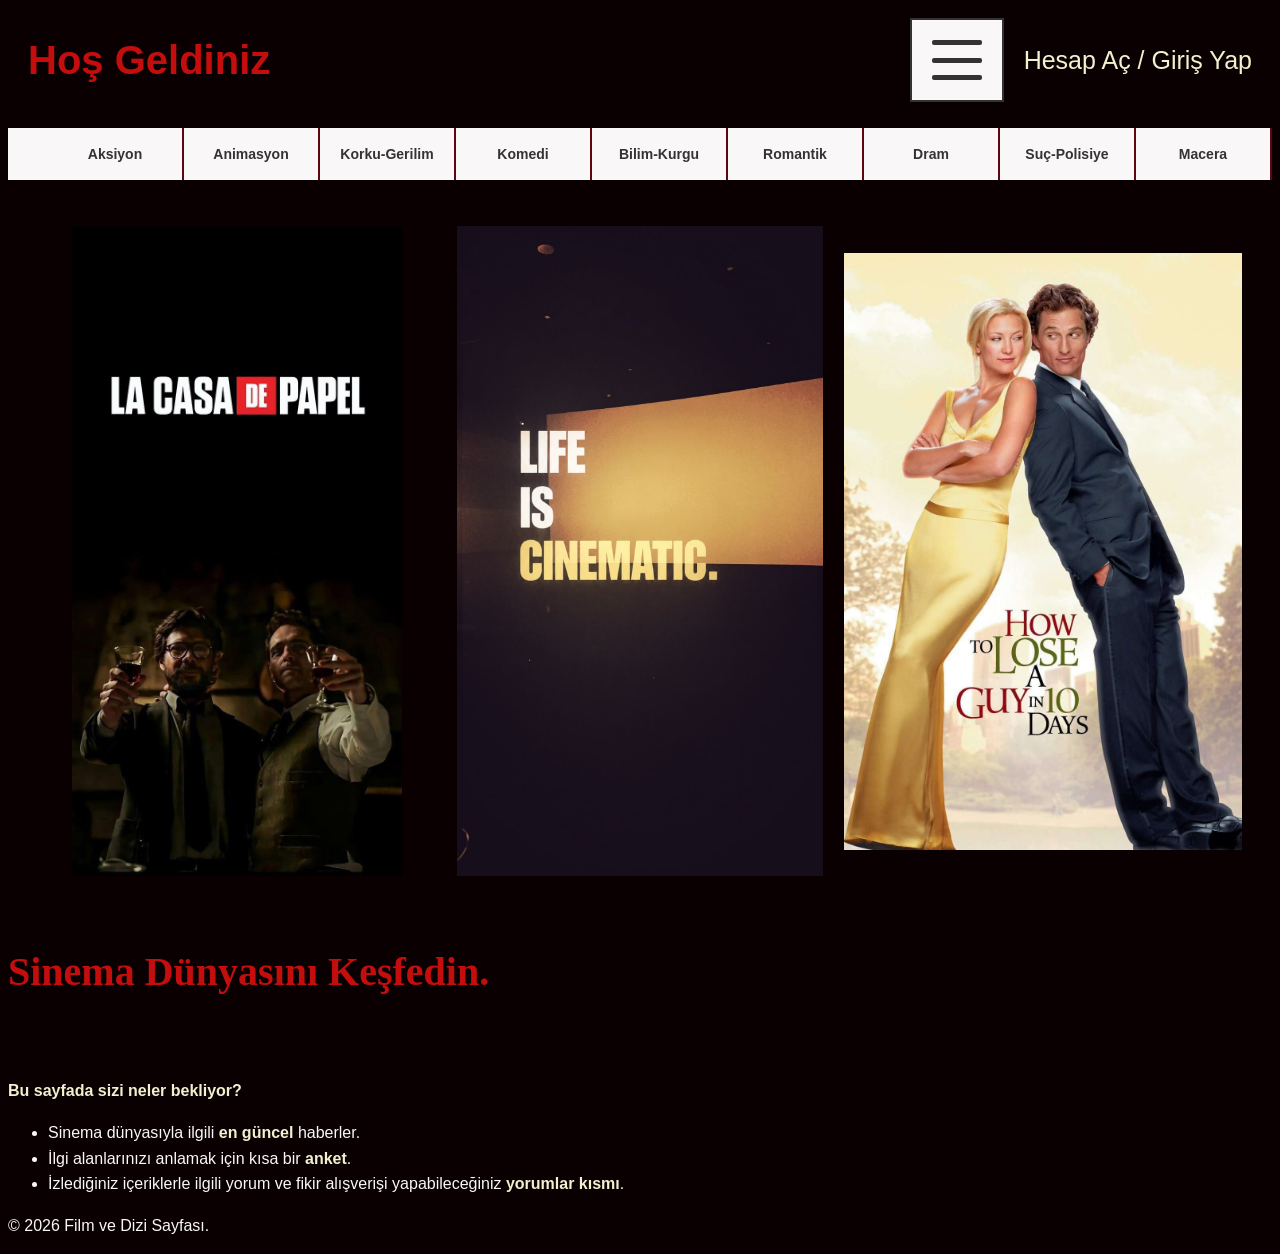
<file: index.html>
<!DOCTYPE html>
<html lang="tr">
<head>
    <meta charset="UTF-8">
    <meta name="viewport" content="width=device-width, initial-scale=1.0">
    <title>dizi-film önerileri</title>
    <link rel="stylesheet" href="stil.css">
    <script src="js/uygulama.js" defer></script>
</head>
<body>

<header class="top-bar">
        <div class="welcome-text">Hoş Geldiniz</div>

        <div class="right-section">
        <div class="hamburger-menu" id="hamburger-ac">
            <span></span>
            <span></span>
            <span></span>
        </div>
        <div class="account-links">
            <a href="kayit.html">Hesap Aç / Giriş Yap</a>
        </div>
        </div>
    </header>
    <nav id="yan-menu" class="yan-menu gizli">
    <button id="menu-kapat" class="a">X</button>
    <ul>    
        <li><a href="index.html" class="aktif">Ana Sayfa</a></li>
        <li><a href="anket.html">Anket Sayfasi</a></li>
        <li><a href="filmler.html">2026 Filmleri</a></li>
        <li><a href="turler.html">Film Türleri ve İçerikleri</a></li>
        <li><a href="haberler.html">Güncel Haberler</a></li>
    </ul>
    </nav>
<nav class="genre-nav">
        <ul class="genre-list">
            <li><a href="turler.html">Aksiyon</a></li>
            <li><a href="turler.html">Animasyon</a></li>
            <li><a href="turler.html">Korku-Gerilim</a></li>
            <li><a href="turler.html">Komedi</a></li>
            <li><a href="turler.html">Bilim-Kurgu</a></li>
            <li><a href="turler.html">Romantik</a></li>
            <li><a href="turler.html">Dram</a></li>
            <li><a href="turler.html">Suç-Polisiye</a></li>
            <li><a href="turler.html">Macera</a></li>
        </ul>
    </nav>
<main>
<section class="anasayfa-imgs">
            <div class="anasayfa-foto">
                <img src="images/lacasapapel.jpg" alt="Afiş 1">
            </div>
            <div class="anasayfa-foto">
                <img src="images/resim2.jpg" alt="Afiş 2">
            </div>
            <div class="anasayfa-foto">
                <img src="images/howtolagin10days.jpg" alt="Afiş 3">
            </div>
        </section>

<section>
<h1>Sinema Dünyasını Keşfedin.</h1><br>
</section>

<section>
<p class="kalin">Bu sayfada sizi neler bekliyor?</p>
</section>

<section>
<ul>
<li>Sinema dünyasıyla ilgili <span class="kalin">en güncel</span> haberler.</li>
<li>İlgi alanlarınızı anlamak için kısa bir <span class="kalin">anket</span>.</li>
<li>İzlediğiniz içeriklerle ilgili yorum ve fikir alışverişi yapabileceğiniz <span class="kalin">yorumlar kısmı</span>.</li>
</ul>
</section>

</main>
<footer>
    <p>&copy; 2026 Film ve Dizi Sayfası.</p>
</footer>
</body>
</html>
</file>
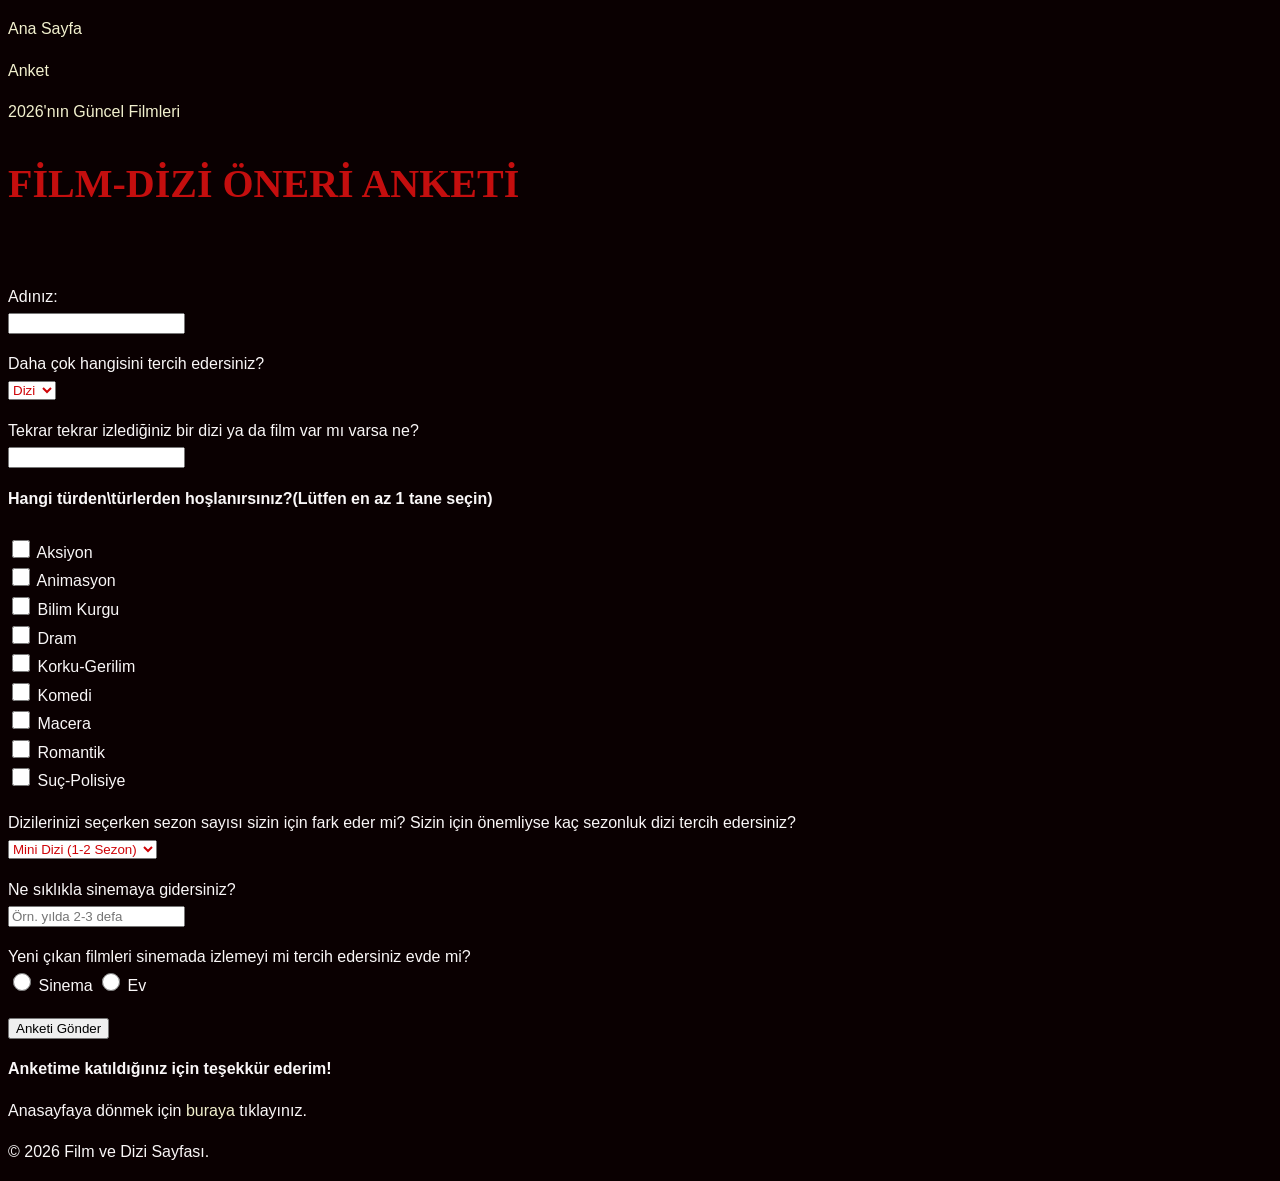
<file: anket.html>
<!DOCTYPE html>
<html lang="tr">
<head>
    <meta charset="UTF-8">
    <meta name="viewport" content="width=device-width, initial-scale=1.0">
    <title>Anket</title>
    <link rel="stylesheet" href="stil.css">
</head>
<body>
<header>
<nav>
<p><a href="index.html">Ana Sayfa</a></p>
<p><a href="anket.html">Anket</a></p>
<p><a href="filmler.html">2026'nın Güncel Filmleri</a></p>
</nav>
</header>
<h1>FİLM-DİZİ ÖNERİ ANKETİ</h1><br>

<form id="anket" method="get">
<p>
        <label for="kadi">Adınız:</label><br>
        <input type="text" id="kadi" name="kullanici_adi" maxlength="30" required>
    </p>   
<p>
        <label for="dmi_fmi">Daha çok hangisini tercih edersiniz?</label><br>
        <select id="dmi_fmi" name="dmi_fmi" required>
        <option value="dizi">Dizi</option>
        <option value="film">Film</option>
        </select>    
    </p>
<p>
        <label for="tekrar_izlenen">Tekrar tekrar izlediğiniz bir dizi ya da film var mı varsa ne?</label><br>
        <input type="text" id="tekrar_izlenen" name="tekrar_izlenen">
    </p>
<p>

    <strong>Hangi türden\türlerden hoşlanırsınız?(Lütfen en az 1 tane seçin)</strong><br><br>
    
    <input type="checkbox" id="aksiyon" name="tur" value="aksiyon">
    <label for="aksiyon">Aksiyon</label><br>

    <input type="checkbox" id="animasyon" name="tur" value="animasyon">
    <label for="animasyon">Animasyon</label><br>

    <input type="checkbox" id="bilim_kurgu" name="tur" value="bilim_kurgu">
    <label for="bilim_kurgu">Bilim Kurgu</label><br>

    <input type="checkbox" id="dram" name="tur" value="dram">
    <label for="dram">Dram</label><br>

    <input type="checkbox" id="korku_gerilim" name="tur" value="korku_gerilim">
    <label for="korku_gerilim">Korku-Gerilim</label><br>
    
    <input type="checkbox" id="komedi" name="tur" value="komedi">
    <label for="komedi">Komedi</label><br>

    <input type="checkbox" id="macera" name="tur" value="macera">
    <label for="macera">Macera</label><br>

    <input type="checkbox" id="romantik" name="tur" value="romantik">
    <label for="romantik">Romantik</label><br>

    <input type="checkbox" id="polisiye" name="tur" value="polisiye">
    <label for="polisiye">Suç-Polisiye</label>
    </p> 
<p>
    <label for="kac_sezon">Dizilerinizi seçerken sezon sayısı sizin için fark eder mi? Sizin için önemliyse kaç sezonluk dizi tercih edersiniz? </label><br>
    
    <select id="kac_sezon" name="kac_sezon" required>
    <option value="az_sezonlu_minidizi">Mini Dizi (1-2 Sezon)</option>
    <option value="orta_sezonludizi">3-4 Sezon</option>
    <option value="cok_sezonludizi">Uzun Dizi (5+ Sezon)</option>
    <option value="sezonu_farketmez">Fark Etmez</option>
    </select>
    </p>
<p>
    <label for="sinema_sikligi">Ne sıklıkla sinemaya gidersiniz?</label><br>
    <input type="text" id="sinema_sikligi" name="sinema_sikligi" placeholder="Örn. yılda 2-3 defa" required> 
    </p>
<p>
    Yeni çıkan filmleri sinemada izlemeyi mi tercih edersiniz evde mi? <br>
    <input type="radio" id="sinema" name="sinemami_evmi" value="sinema" required>
    <label for="sinema">Sinema</label>
    <input type="radio" id="ev" name="sinemami_evmi" value="ev">
    <label for="ev">Ev</label>
    </p>
<button type="submit">Anketi Gönder</button>
</form>
<p><strong>Anketime katıldığınız için teşekkür ederim!</strong></p>
<p>Anasayfaya dönmek için <a href="index.html">buraya</a> tıklayınız.</p>

<footer>
    <p>&copy; 2026 Film ve Dizi Sayfası.</p>
</footer>
</body>
</html>
</file>
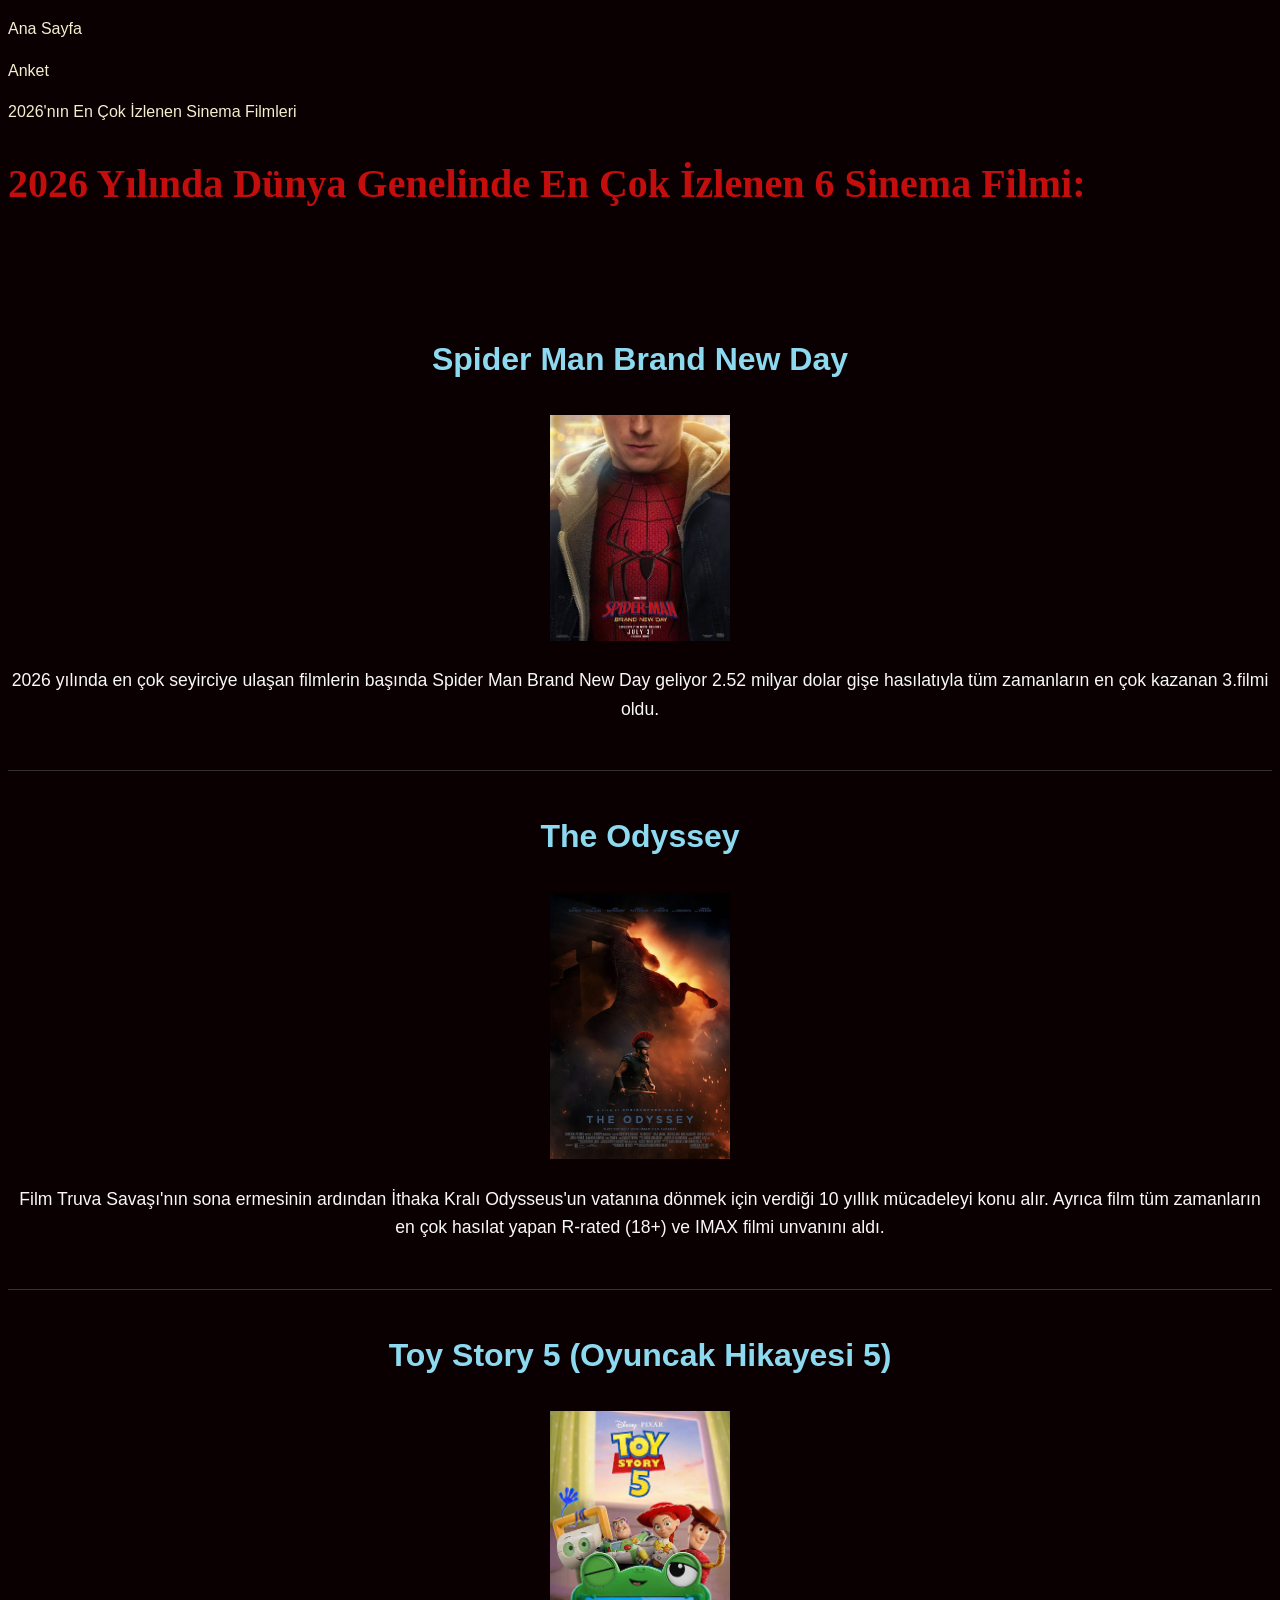
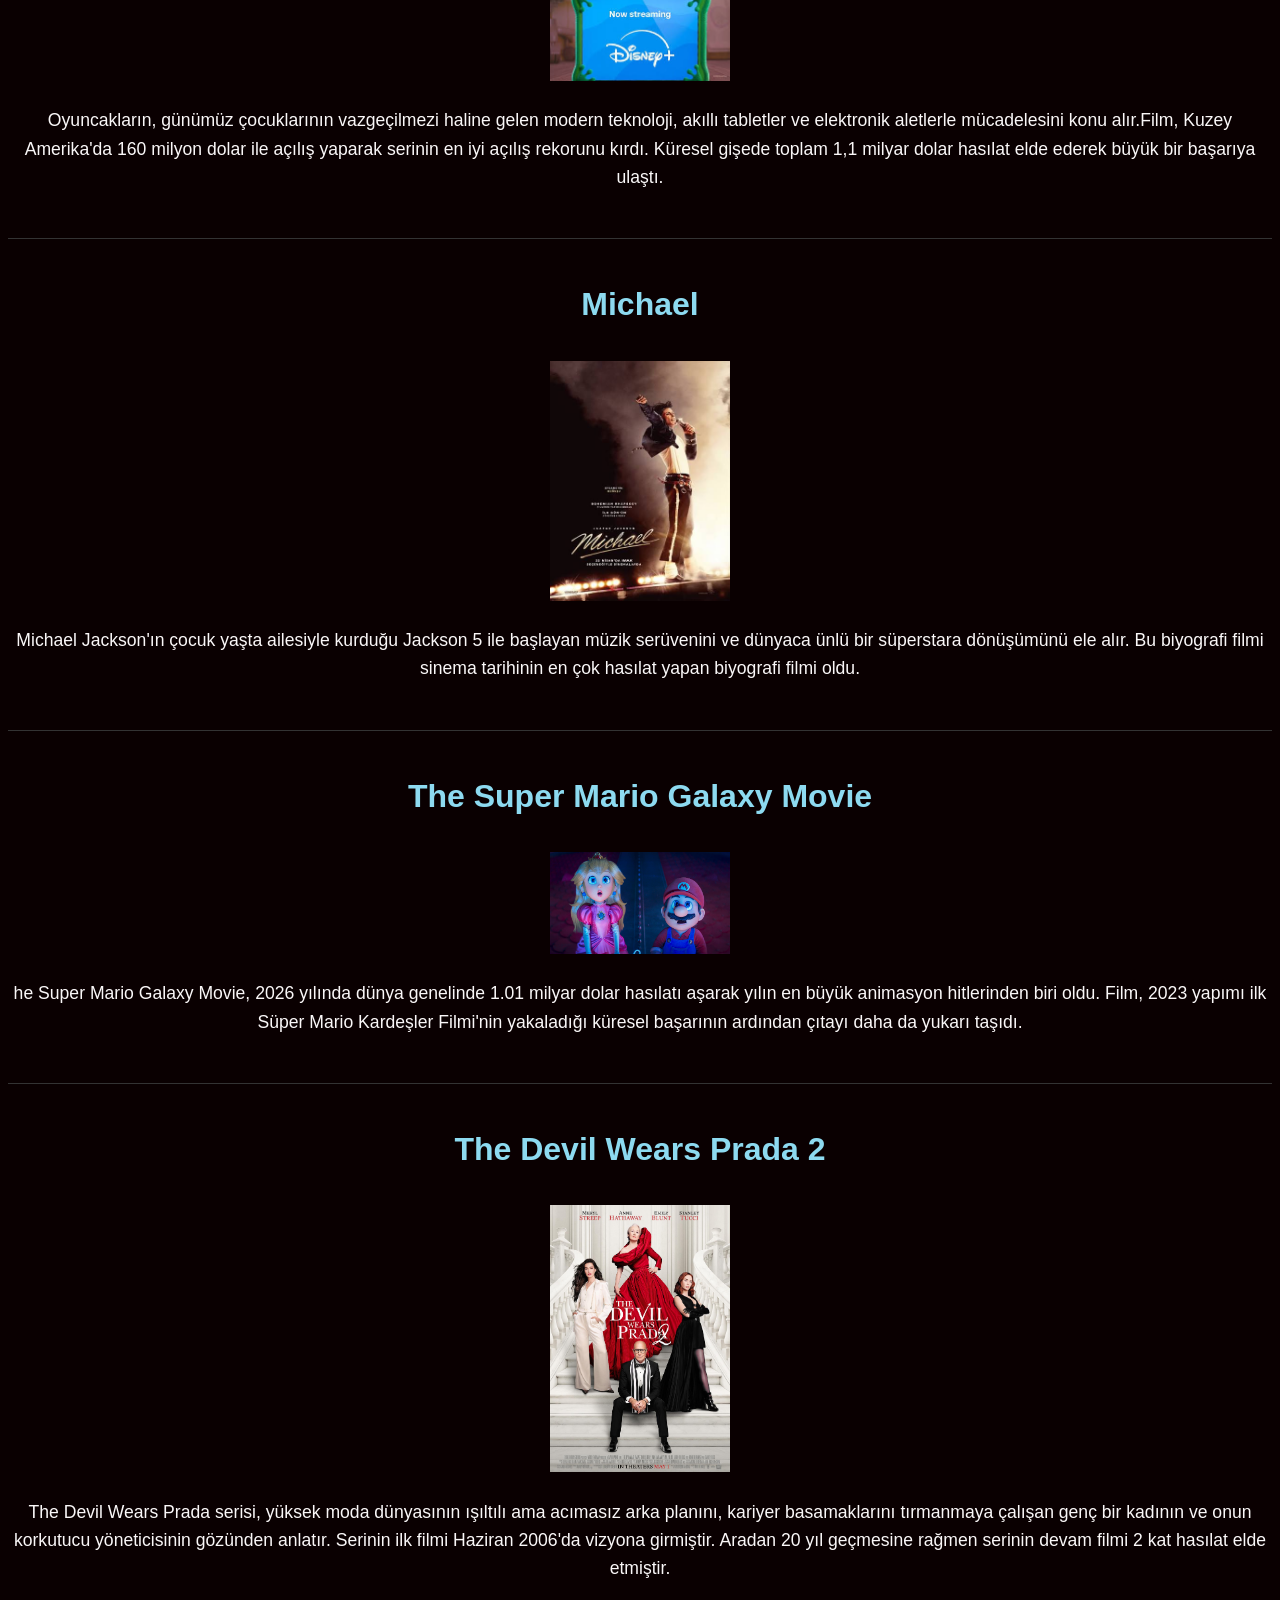
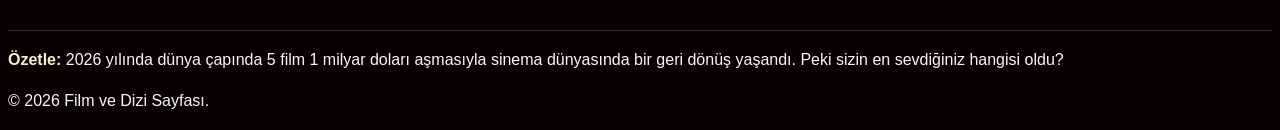
<file: filmler.html>
<!DOCTYPE html>
<html lang="tr">
<head>
    <meta charset="UTF-8">
    <meta name="viewport" content="width=device-width, initial-scale=1.0">
    <title>2026 Sinema Dünyası</title>
    <link rel="stylesheet" href="stil.css">
</head>
<body>
<header>
<nav>
<p><a href="index.html">Ana Sayfa</a></p>
<p><a href="anket.html">Anket</a></p>
<p><a href="filmler.html">2026'nın En Çok İzlenen Sinema Filmleri</a></p>
</nav>
</header>
<main>
<h1>2026 Yılında Dünya Genelinde En Çok İzlenen 6 Sinema Filmi:</h1><br><br>
<section class="filmler-2026"> 
<h2>Spider Man Brand New Day</h2>
<img src="images/film1.jpg" alt="film1" width="180">
<p>2026 yılında en çok seyirciye ulaşan filmlerin başında Spider Man Brand New Day geliyor 2.52 milyar dolar gişe hasılatıyla tüm zamanların en çok kazanan 3.filmi oldu. </p>
</section>
<section class="filmler-2026">
<h2>The Odyssey</h2>
<img src="images/film2.jpg" alt="film2" width="180">
<p>Film Truva Savaşı'nın sona ermesinin ardından İthaka Kralı Odysseus'un vatanına dönmek için verdiği 10 yıllık mücadeleyi konu alır. Ayrıca film tüm zamanların en çok hasılat yapan R-rated (18+) ve IMAX filmi unvanını aldı.</p>
</section>
<section class="filmler-2026">
<h2>Toy Story 5 (Oyuncak Hikayesi 5)</h2>
<img src="images/film3.jpg" alt="film3" width="180">
<p>Oyuncakların, günümüz çocuklarının vazgeçilmezi haline gelen modern teknoloji, akıllı tabletler ve elektronik aletlerle mücadelesini konu alır.Film, Kuzey Amerika'da 160 milyon dolar ile açılış yaparak serinin en iyi açılış rekorunu kırdı. Küresel gişede toplam 1,1 milyar dolar hasılat elde ederek büyük bir başarıya ulaştı.</p>
</section>
<section class="filmler-2026">
<h2>Michael</h2>
<img src="images/film4.jpg" alt="film4" width="180">
<p>Michael Jackson'ın çocuk yaşta ailesiyle kurduğu Jackson 5 ile başlayan müzik serüvenini ve dünyaca ünlü bir süperstara dönüşümünü ele alır. Bu biyografi filmi sinema tarihinin en çok hasılat yapan biyografi filmi oldu.</p>
</section>
<section class="filmler-2026">
<h2>The Super Mario Galaxy Movie</h2>
<img src="images/film5.jpg" alt="film5" width="180">
<p>he Super Mario Galaxy Movie, 2026 yılında dünya genelinde 1.01 milyar dolar hasılatı aşarak yılın en büyük animasyon hitlerinden biri oldu. Film, 2023 yapımı ilk Süper Mario Kardeşler Filmi'nin yakaladığı küresel başarının ardından çıtayı daha da yukarı taşıdı.</p>
</section>
<section class="filmler-2026">
<h2>The Devil Wears Prada 2</h2>
<img src="images/film6.jpg" alt="film6" width="180">
<p>The Devil Wears Prada serisi, yüksek moda dünyasının ışıltılı ama acımasız arka planını, kariyer basamaklarını tırmanmaya çalışan genç bir kadının ve onun korkutucu yöneticisinin gözünden anlatır. Serinin ilk filmi Haziran 2006'da vizyona girmiştir. Aradan 20 yıl geçmesine rağmen serinin devam filmi 2 kat hasılat elde etmiştir.</p>
</section>
<p><span class="kalin">Özetle:</span> 2026 yılında dünya çapında 5 film 1 milyar doları aşmasıyla sinema dünyasında bir geri dönüş yaşandı. Peki sizin en sevdiğiniz hangisi oldu?</p>
</main>
</body>
</html>
<footer>
    <p>&copy; 2026 Film ve Dizi Sayfası.</p>
</footer>
</file>
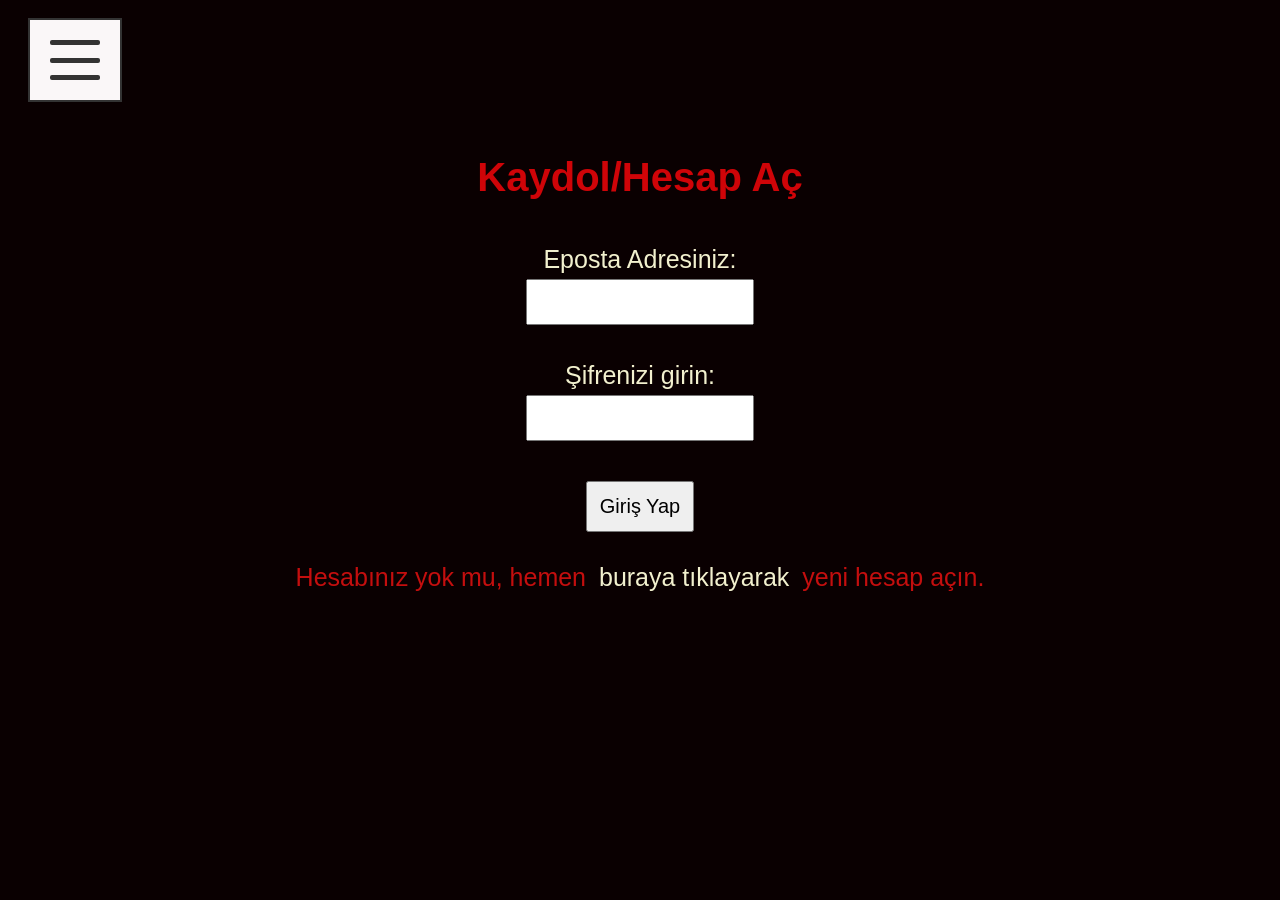
<file: kayit.html>
<!DOCTYPE html>
<html lang="tr">
<head>
    <meta charset="UTF-8">
    <meta name="viewport" content="width=device-width, initial-scale=1.0">
    <title>Hesap Aç-Kaydol</title>
    <link rel="stylesheet" href="stil.css">
    <script src="js/uygulama.js" defer></script>
</head>

<body>
<header class="top-bar">

        <div class="right-section">
        <div class="hamburger-menu" id="hamburger-ac">
            <span></span>
            <span></span>
            <span></span>
        </div>
        </div>
    </header>

<nav id="yan-menu" class="yan-menu gizli">
    <button id="menu-kapat" class="a">X</button>
    <ul>    
        <li><a href="index.html">Ana Sayfa</a></li>
        <li><a href="kayit.html" class="aktif">Kayıt Sayfası</a></li>
    </ul>
    </nav>


<section id="giris-sayfasi">
<h2>Kaydol/Hesap Aç</h2>

<form id="giris-formu" class="giris-form-sorulari" method="post">

<div>
<label for="email-adresi">Eposta Adresiniz:</label>
<input type="email" id="email-adresi" name="email-adresi" required>
</div>

<div>
<label for="sifre">Şifrenizi girin:</label>
<input type="password" id="sifre" name="sifre" required>
</div>

<button type="submit">Giriş Yap</button>

<p class="yazi">Hesabınız yok mu, hemen <button type="button" id="hesap-butonu">buraya tıklayarak</button> yeni  hesap açın.</p>
</form>
</section>

<section id="kayit-sayfasi" class="gizli">
<h2>Hesap Aç</h2>

<form id="kayit-formu" class="kayit-form-sorulari" method="post">

<div>
<label for="kullanici-adi">Kullanıcı Adınızı Giriniz:</label>
<input type="text" id="kullanici-adi" name="kullanici-adi" required>
</div>

<div>
<label for="email-adresi-2">Eposta Adresiniz:</label>
<input type="email" id="email-adresi-2" name="email-adresi-2" required>
</div>

<div>
<label for="sifre-2">Şifrenizi Girin:</label>
<input type="password" id="sifre-2"  name="sifre-2" required>
</div>

<div>
<label for="sifre-dogrulama">Şifrenizi Tekrardan Girin:</label>
<input type="password" id="sifre-dogrulama" name="sifre-dogrulama" required>
</div>

<button type="submit">Hesap Oluştur</button>
<p class="yazi">Zaten hesabınız var mı?<button type="button" id="giris-butonu"> Giriş yapın</button>.</p>

</form>
</section>

</body>
</html>
</file>
<file: stil.css>
:root {
    --sayfa-arkaplani: #0a0001;
    --baslik-rengi: #c40e0e;
    --yazi-rengi: #faf7f8;
    --link-rengi: #61060d;
    --select: #cf0408;
    --vurgu: #f2f0ce;
    --film-basligi: #8ddaf0;
    --acik-siyah: #333;
    --acik-mavi:#5363cf;
}

body {
    font-family: 'Segoe UI',Arial, sans-serif;
    font-size: 1rem;
    line-height: 1.6;
    color: var(--yazi-rengi);
    background-color: var(--sayfa-arkaplani);
}

a {
    color: var(--vurgu);
    text-decoration: none; }

h1 {
    color: var(--baslik-rengi);
    font-family: Georgia, 'Times New Roman', Times, serif;
    font-size: 2.5rem; }


#anket input[type="checkbox"] {
    width: 18px;          
    height: 18px;
    cursor: pointer;      
    accent-color: var(--select); 
}

#anket input[type="radio"] {
    width: 18px;
    height: 18px;
    cursor: pointer; 
    accent-color: var(--select) }

#anket select {
    color: var(--select); 
}

.kalin {
    font-weight: bold;
    color: var(--vurgu); }

.filmler-2026 h2{
    font-family: 'Franklin Gothic Medium', 'Arial Narrow', Arial, sans-serif;
    font-size: 2rem ;
    color: var(--film-basligi)
}

.filmler-2026 {
    text-align: center;
    font-size: 1.1rem;
    padding-bottom: 30px;
    border-bottom: 1px solid var(--acik-siyah);
    margin-top: 40px;
     }

.anasayfa-imgs {
    display: flex;              
    justify-content: space-between; 
    gap: 5px;                   
    padding: 30px;
    background-color: var(--sayfa-arkaplani) }

.anasayfa-foto {
    flex: 1;                     
    height: 650px;                
 }

.anasayfa-foto img {
    width: 100%;
    height: 100%;
    object-fit: contain;            
 }


.genre-list {
    display: flex;
    list-style: none;           
    background-color: var(--yazi-rengi);    }  


.genre-list li {
    flex: 1;                     
    text-align: center;            
    border-right: 2px solid var(--link-rengi);   
}


.genre-list a {
    display: block;            
    padding: 15px 10px;             
    text-decoration: none;
    color: #333;                    
    font-weight: bold;
    font-size: 14px;   
}


.genre-list a:hover {
    background-color: var(--baslik-rengi);      
    color: #fff;                   
}

.welcome-text {
    font-weight: bold;
    font-size: 40px;
    color: var(--baslik-rengi);
    font-family: 'Trebuchet MS', 'Lucida Sans Unicode', 'Lucida Grande', 'Lucida Sans', Arial, sans-serif; }

.account-links {
    font-size: 25px;
    text-align: right; }

.hamburger-menu {
    width: 50px;
    height: 40px;
    display: flex;
    flex-direction: column;
    justify-content: space-between;
    cursor: pointer;
    background-color: var(--yazi-rengi);
    border: 2px solid var(--acik-siyah);
    padding: 20px;
   
}

.hamburger-menu span {
    display: block;
    height: 5px;
    width: 100%;
    background-color: var(--acik-siyah); 
    border-radius: 2px;
}

.top-bar {
    display: flex;
    justify-content: space-between; 
    align-items: center;            
    padding: 10px 20px;         
}

.right-section {
    display: flex;
    align-items: center;       
    gap: 20px; }

.yan-menu {
    position: fixed;        
    top: 0;                 
    right: 0;
    width: 260px;
    height: 100vh;          
    background-color: var(--sayfa-arkaplani);
    border-left: 2px solid var(--baslik-rengi);
    padding: 20px;          
    box-shadow: -5px 0 15px rgba(0,0,0,0.8);           
    z-index: 1000;          
}

.gizli {
    display: none; }  

#menu-kapat {
    color: var(--baslik-rengi);
    cursor: pointer;
    display: block;         
    margin-left: auto;      
    font-size: 24px;
}


.yan-menu ul {
    margin-top: 30px;      
}

.yan-menu a {
    font-size: 19px;    
    padding: 10px 14px; }

.yan-menu a.aktif {
    color: var(--baslik-rengi);
    font-size: 19px; }

h2 {
    color: var(--select);
    margin-bottom: 30px;
    font-size: 40px;
}


#giris-sayfasi , #kayit-sayfasi {
    text-align: center;
}

#giris-sayfasi div , #kayit-sayfasi div {
    margin-bottom: 30px; 
    
}

#giris-sayfasi label , #kayit-sayfasi label {
    display: block;
    font-size: 25px;
    color: var(--vurgu);
}

#giris-sayfasi input , #kayit-sayfasi input {
    padding: 12px;
    font-size: 16px;
}

#giris-sayfasi button[type="submit"] , #kayit-sayfasi button[type="submit"] {
    padding: 12px;
    font-size: 20px;
    margin-top: 10px;
    cursor: pointer;
}

.yazi {
    font-size: 25px;
    font-family: 'Franklin Gothic Medium', 'Arial Narrow', Arial, sans-serif;
    color: var(--baslik-rengi);
}

#hesap-butonu , #giris-butonu {
    background: none;
    border: none;
    color: var(--vurgu);
    font-size: 25px;
    cursor: pointer;
}
</file>
